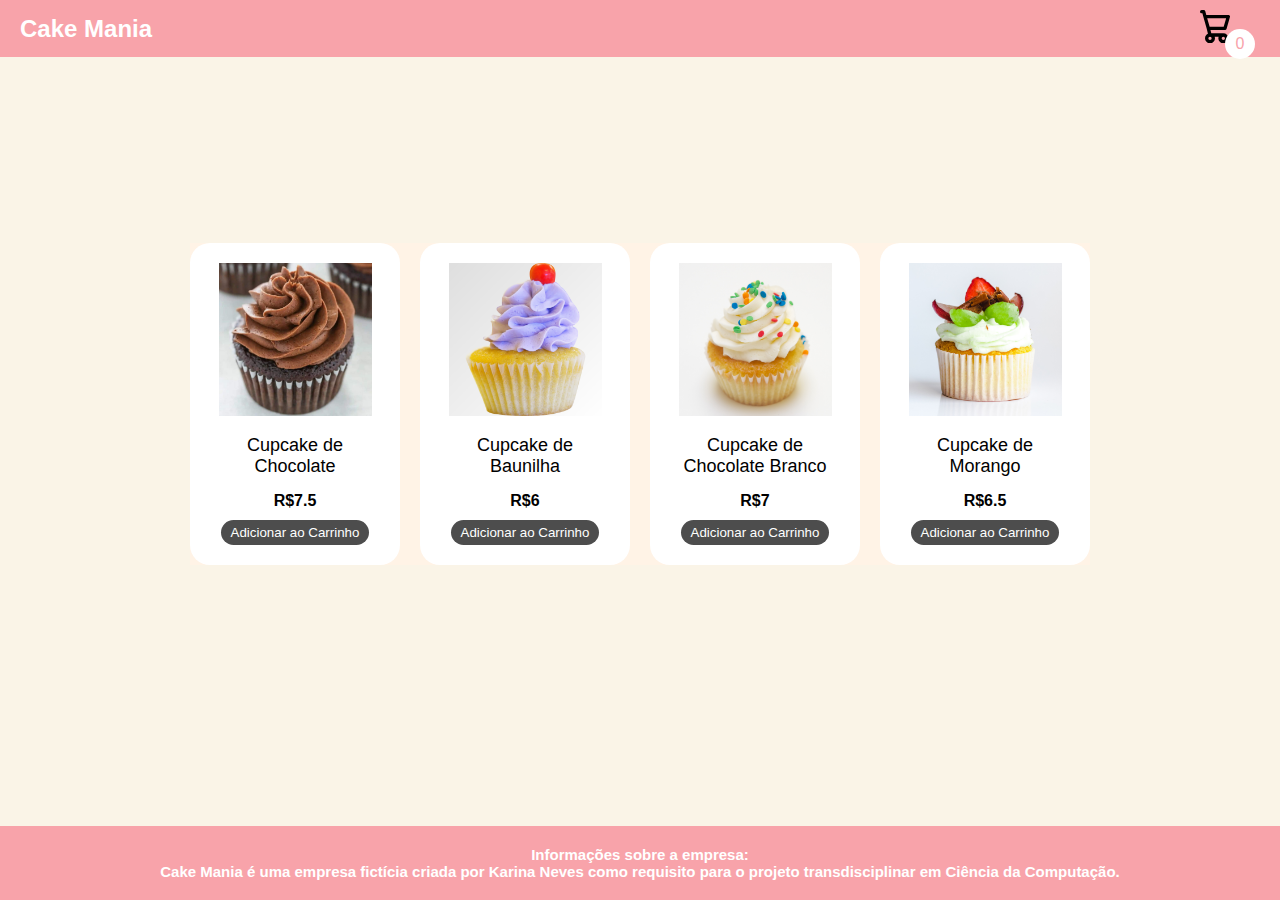
<file: index.html>
<!DOCTYPE html>
<html lang="pt-BR">
<head>
    <meta charset="UTF-8">
    <meta name="viewport" content="width=device-width, initial-scale=1.0">
    <title>Loja de Cupcakes - Página Inicial</title>
    <link rel="stylesheet" href="style.css">
</head>
<body class="">
        <!-- Cabeçalho -->
        <header>
            <div class="logo">Cake Mania</div>
            <div class="icon-cart">
                <svg aria-hidden="true" xmlns="http://www.w3.org/2000/svg" fill="none" viewBox="0 0 18 20">
                    <path stroke="currentColor" stroke-linecap="round" stroke-linejoin="round" stroke-width="2" d="M6 15a2 2 0 1 0 0 4 2 2 0 0 0 0-4Zm0 0h8m-8 0-1-4m9 4a2 2 0 1 0 0 4 2 2 0 0 0 0-4Zm-9-4h10l2-7H3m2 7L3 4m0 0-.792-3H1"/>
                </svg>
                <span>0</span>
            </div>
        </header>

        <div class="container">
        <div class="listProduct"></div>
        </div>
    

    <div class="cartTab">
        <h1>Carrinho</h1>
        <div class="listCart">
        </div>

        <div class="total">
            <div class="total-title">Total</div>
            <div class="total-price">R$0,00</div>
        </div>

        <div class="btn">
            <button class="close">FECHAR</button>
            <button onclick="window.location.href='login.html'" class="checkOut">Comprar</button>
            
        </div>
    </div>

    <!-- Rodapé -->
    <footer>
        <p>Informações sobre a empresa:<br>Cake Mania é uma empresa fictícia criada por Karina Neves como requisito para o projeto transdisciplinar em Ciência da Computação.</p>
    </footer>

    <script src="app.js"></script>

</body>
</html>
</file>
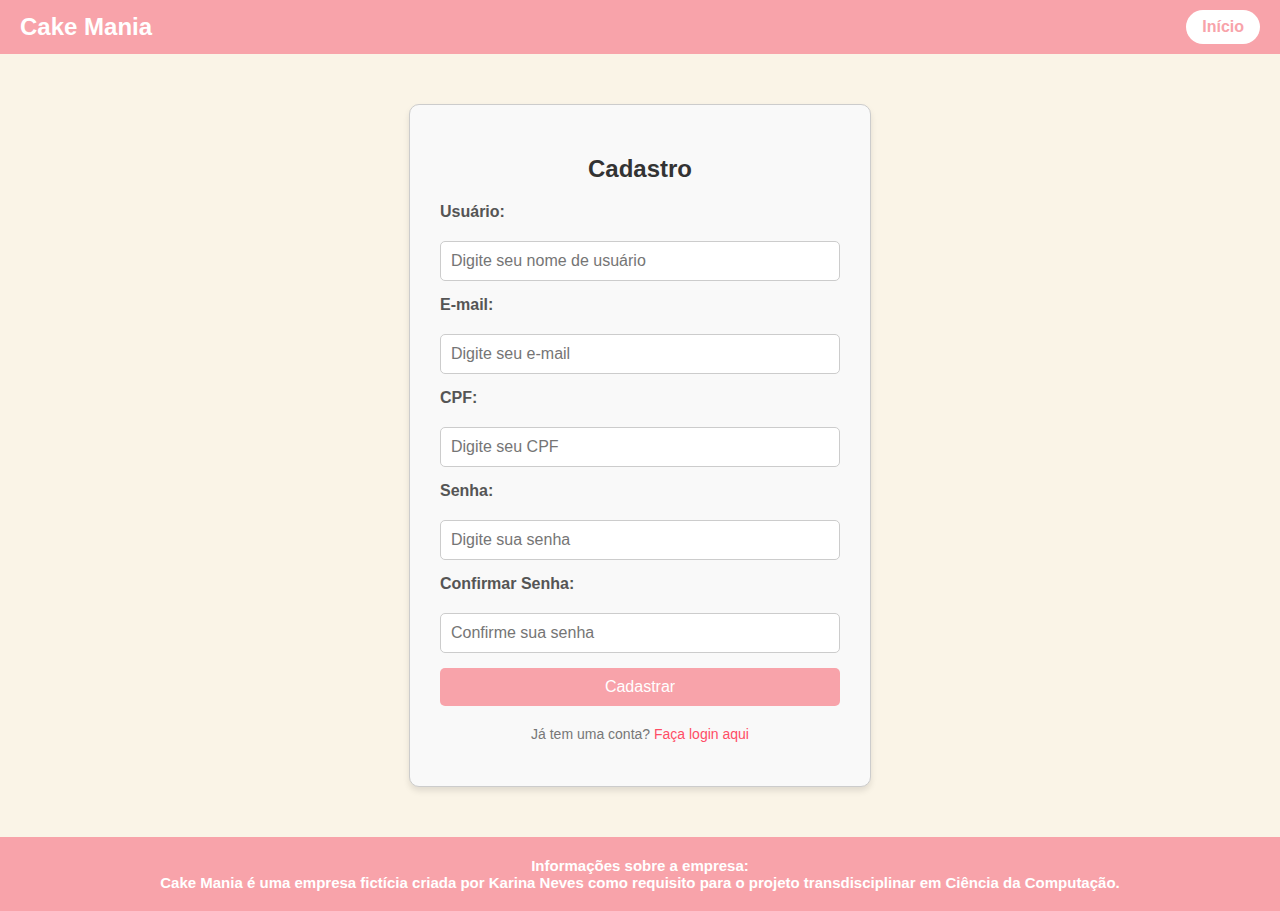
<file: cadastro.html>
<!DOCTYPE html>
<html lang="pt-BR">
<head>
    <meta charset="UTF-8">
    <meta name="viewport" content="width=device-width, initial-scale=1.0">
    <title>Cadastro - Cake Mania</title>
    <link rel="stylesheet" href="style2.css">
    <script>
        function validateForm(event) {
            const email = document.querySelector('#email').value;
            const cpf = document.querySelector('#cpf').value;

            const emailRegex = /^[a-zA-Z0-9._%+-]+@[a-zA-Z0-9.-]+\.[a-zA-Z]{2,}$/;
            const cpfRegex = /^\d{3}\.\d{3}\.\d{3}-\d{2}$/;

            if (!emailRegex.test(email)) {
                alert("Por favor, insira um e-mail válido.");
                event.preventDefault();
                return false;
            }

            if (!cpfRegex.test(cpf)) {
                alert("Por favor, insira um CPF válido no formato 111.222.333-44.");
                event.preventDefault();
                return false;
            }

            return true;
        }
    </script>
</head>
<body>
    <!-- Cabeçalho -->
    <header>
        <div class="logo">Cake Mania</div>
        <div class="header-buttons">
            <button onclick="window.location.href='index.html'" class="inicio-btn">Início</button>
        </div>
    </header>

    <main>
        <!-- Seção de Cadastro -->
        <section class="login-section">
            <h2>Cadastro</h2>
            <form action="processar_cadastro.php" method="post" class="login-form" onsubmit="return validateForm(event);">
                <label for="usuario">Usuário:</label>
                <input type="text" id="usuario" name="usuario" placeholder="Digite seu nome de usuário" required>

                <label for="email">E-mail:</label>
                <input type="email" id="email" name="email" placeholder="Digite seu e-mail" required>

                <label for="cpf">CPF:</label>
                <input type="text" id="cpf" name="cpf" placeholder="Digite seu CPF" maxlength="20" required>

                <label for="senha">Senha:</label>
                <input type="password" id="senha" name="senha" placeholder="Digite sua senha" required>

                <label for="confirmar_senha">Confirmar Senha:</label>
                <input type="password" id="confirmar_senha" name="confirmar_senha" placeholder="Confirme sua senha" required>
                
                <button type="submit" class="login-btn">Cadastrar</button>
            </form>
            <p>Já tem uma conta? <a href="login.html">Faça login aqui</a></p>
        </section>
    </main>

    <!-- Rodapé -->
    <footer>
        <p>Informações sobre a empresa:<br>Cake Mania é uma empresa fictícia criada por Karina Neves como requisito para o projeto transdisciplinar em Ciência da Computação.</p>
    </footer>
</body>
</html>
</file>
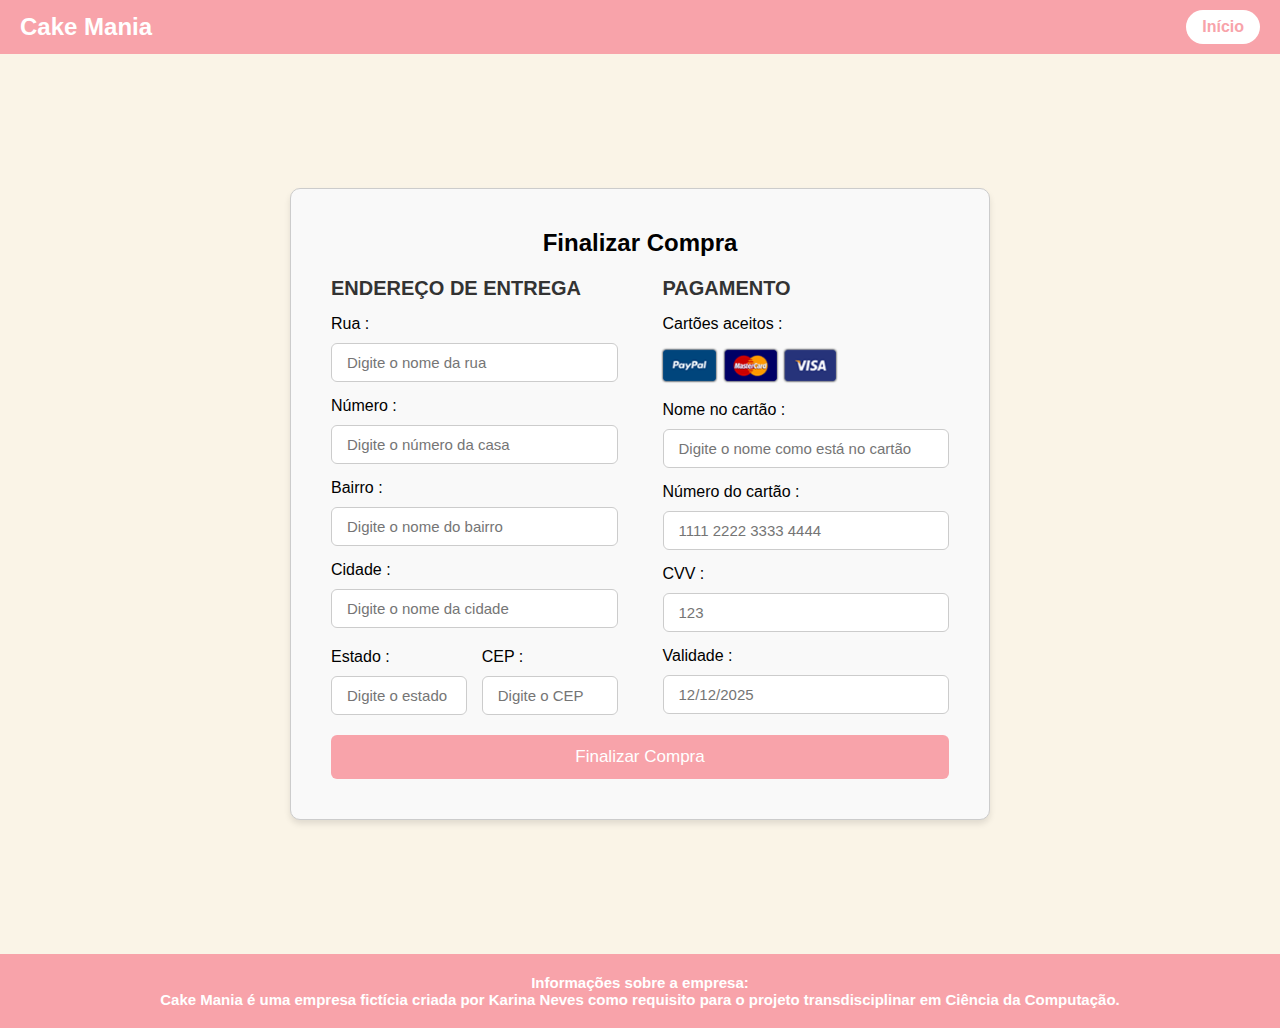
<file: checkout.html>
<!DOCTYPE html>
<html lang="pt-BR">

<head>
    <meta charset="UTF-8">
    <meta name="viewport" content="width=device-width, initial-scale=1.0">
    <title>Finalizar Compra - Cake Mania</title>
    <link rel="stylesheet" href="style3.css">
</head>

<body>
    <!-- Cabeçalho -->
    <header>
        <div class="logo">Cake Mania</div>
        <div class="header-buttons">
            <button onclick="window.location.href='index.html'" class="inicio-btn">Início</button>
        </div>
    </header>

    <div class="container">
        <form>
            <h2>Finalizar Compra</h2>
            <div class="row">
                <div class="column">
                    <h3 class="title">Endereço de Entrega</h3>
                    <div class="input-box">
                        <span>Rua :</span>
                        <input type="text" placeholder="Digite o nome da rua" required>
                    </div>
                    <div class="input-box">
                        <span>Número :</span>
                        <input type="text" placeholder="Digite o número da casa">
                    </div>
                    <div class="input-box">
                        <span>Bairro :</span>
                        <input type="text" placeholder="Digite o nome do bairro">
                    </div>
                    <div class="input-box">
                        <span>Cidade :</span>
                        <input type="text" placeholder="Digite o nome da cidade">
                    </div>

                    <div class="flex">
                        <div class="input-box">
                            <span>Estado :</span>
                            <input type="text" placeholder="Digite o estado">
                        </div>
                        <div class="input-box">
                            <span>CEP :</span>
                            <input type="text" placeholder="Digite o CEP">
                        </div>
                    </div>
                </div>

                <div class="column">
                    <h3 class="title">Pagamento</h3>
                    <div class="input-box">
                        <span>Cartões aceitos :</span>
                        <img src="image/imgcards.png" alt="">
                    </div>
                    <div class="input-box">
                        <span>Nome no cartão :</span>
                        <input type="text" placeholder="Digite o nome como está no cartão">
                    </div>
                    <div class="input-box">
                        <span>Número do cartão :</span>
                        <input type="text" placeholder="1111 2222 3333 4444">
                    </div>
                    <div class="input-box">
                        <span>CVV :</span>
                        <input type="text" placeholder="123">
                    </div>
                    <div class="input-box">
                        <span>Validade :</span>
                        <input type="text" placeholder="12/12/2025">
                    </div>
                </div>
            </div>
            
            <button type="button" onclick="window.location.href='obrigada.html'" class="btn">Finalizar Compra</button>
        </form>
        
    </div>

    <!-- Rodapé -->
    <footer>
        <p>Informações sobre a empresa:<br>Cake Mania é uma empresa fictícia criada por Karina Neves como requisito para o projeto transdisciplinar em Ciência da Computação.</p>
     </footer>

</body>
</html>
</file>
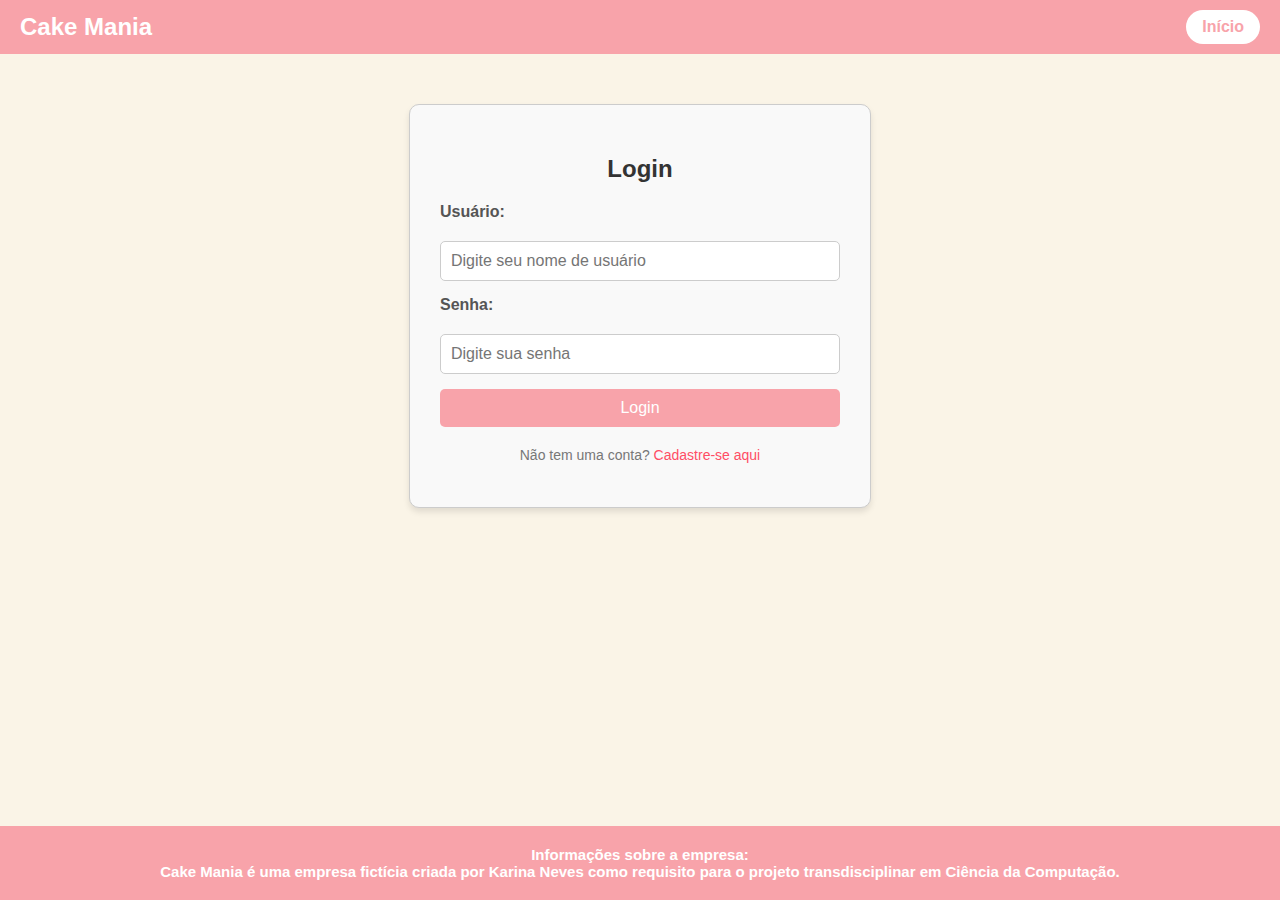
<file: login.html>
<!DOCTYPE html>
<html lang="pt-BR">
<head>
    <meta charset="UTF-8">
    <meta name="viewport" content="width=device-width, initial-scale=1.0">
    <title>Login - Cake Mania</title>
    <link rel="stylesheet" href="style2.css">
</head>
<body>
    <!-- Cabeçalho -->
    <header>
        <div class="logo">Cake Mania</div>
        <div class="header-buttons">
            <button onclick="window.location.href='index.html'" class="inicio-btn">Início</button>
        </div>
    </header>

    <main>
        <!-- Seção de Login -->
        <section class="login-section">
            <h2>Login</h2>
            <form action="autenticar_login.php" method="POST" class="login-form" nonvalidate>
                <label for="username">Usuário:</label>
                <input type="text" id="username" name="username" placeholder="Digite seu nome de usuário" required>
                
                <label for="password">Senha:</label>
                <input type="password" id="password" name="password" placeholder="Digite sua senha" required>
                
                <button type="submit" class="login-btn">Login</button>
            </form>
            <p>Não tem uma conta? <a href="cadastro.html">Cadastre-se aqui</a></p>
        </section>
    </main>

    <!-- Rodapé -->
    <footer>
        <p>Informações sobre a empresa:<br>Cake Mania é uma empresa fictícia criada por Karina Neves como requisito para o projeto transdisciplinar em Ciência da Computação.</p>
    </footer>
</body>
</html>
</file>
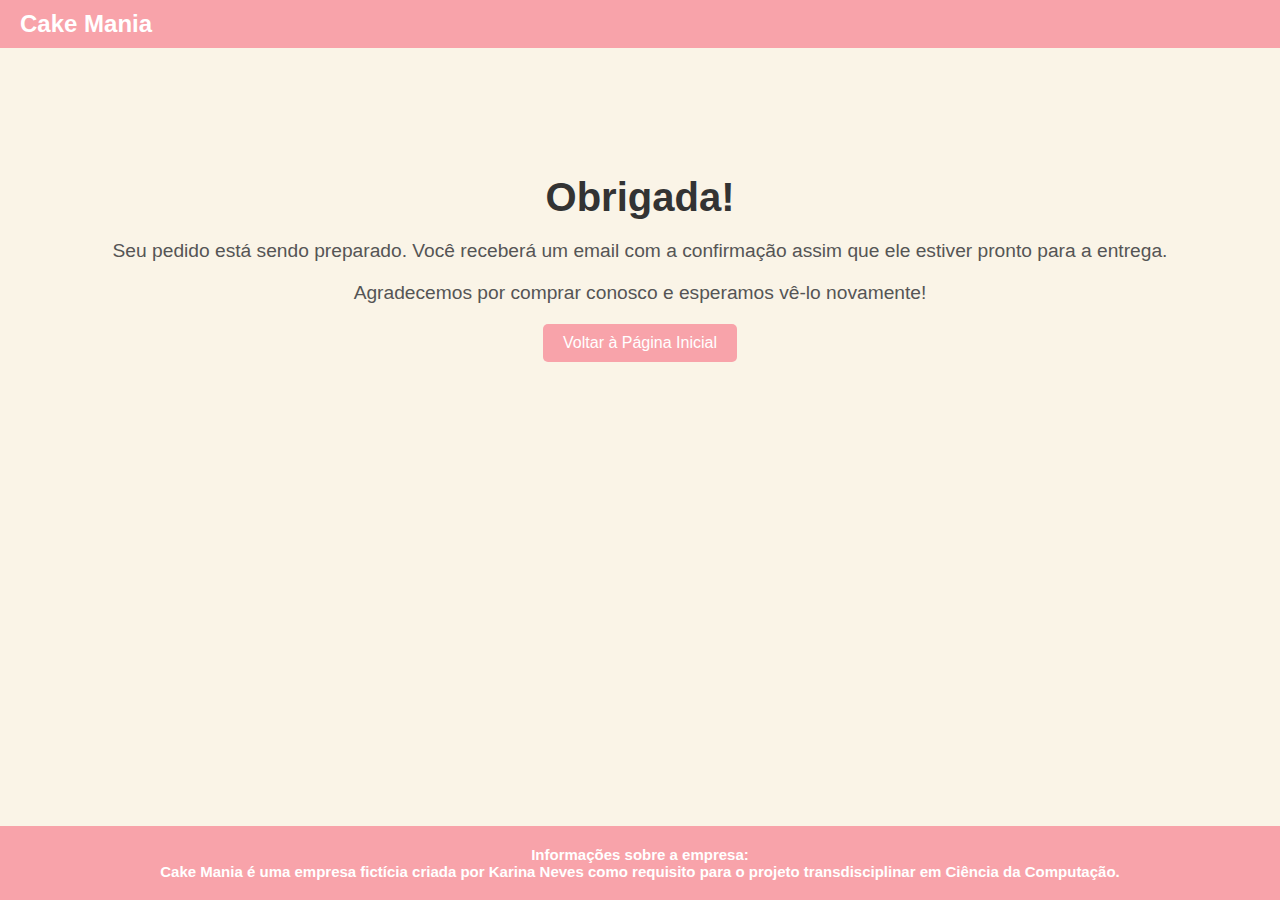
<file: obrigada.html>
<!DOCTYPE html>
<html lang="pt-BR">
<head>
    <meta charset="UTF-8">
    <meta name="viewport" content="width=device-width, initial-scale=1.0">
    <title>Pedido Finalizado</title>
    <link rel="stylesheet" href="style4.css">
</head>
<body>
    <!-- Cabeçalho -->
    <header>
        <div class="logo">Cake Mania</div>
    </header>

    <!-- Mensagem de Agradecimento -->
    <main class="thank-you">
        <h1>Obrigada!</h1>
        <p>Seu pedido está sendo preparado. Você receberá um email com a confirmação assim que ele estiver pronto para a entrega.</p>
        <p>Agradecemos por comprar conosco e esperamos vê-lo novamente!</p>
        <button class="home-btn" onclick="window.location.href='index.html'">Voltar à Página Inicial</button>
    </main>

    <!-- Rodapé -->
    <footer>
        <p>Informações sobre a empresa:<br>Cake Mania é uma empresa fictícia criada por Karina Neves como requisito para o projeto transdisciplinar em Ciência da Computação.</p>
    </footer>
</body>
</html>
</file>
<file: style.css>
/* Estilos gerais */
body {
    font-family: Arial, sans-serif;
    margin: 0;
    padding: 0;
    background-color: #faf4e7;
}

/* Garante que o HTML e o body ocupem toda a altura da janela */
html, body {
    height: 100%;
    margin: 0;
    display: flex;
    flex-direction: column;
}

/* O conteúdo principal deve crescer para ocupar o espaço disponível */
main {
    flex: 1;
}

.container{
    width: 900px;
    margin: auto;
    max-width: 90vw;
    text-align: center;
    padding-top: 90px;
    padding-bottom: 165px;
    transition: transform .5s;
}

svg{
    width: 30px;
}

header {
    background-color: #f8a3aa;
    display: flex;
    justify-content: space-between;
    align-items: center;
    padding: 10px 20px;
}

.logo {
    font-size: 1.5em;
    font-weight: bold;
    color: #fff;
}

.icon-cart {
    position: relative;
    padding-right: 30px;
}

.icon-cart span {
    position: absolute;
    background-color: #fff;
    width: 30px;
    height: 30px;
    display: flex;
    justify-content: center;
    align-items: center;
    border-radius: 50%;
    color: #f8a3aa;
    top: 50%;
    right: 5px;
}

.listProduct .item img{
    width: 90%;
}
.listProduct{
    display: grid;
    grid-template-columns: repeat(4, 1fr);
    gap: 20px;
    background-color: #fff3e6;
}
.listProduct .item{
    background-color: #fff;
    padding: 20px;
    border-radius: 20px;
}
.listProduct .item h2{
    font-weight: 500;
    font-size: large;
}
.listProduct .item .price{
    font-weight: bold;
}
.listProduct .item button{
    background-color: #4d4d4d;
    color: #fff;
    border: none;
    padding: 5px 10px;
    margin-top: 10px;
    border-radius: 20px;
    cursor: pointer;
}

/* carrinho */
.cartTab{
    width: 400px;
    background-color: #4d4d4d;
    color: #fff;
    position: fixed;
    top: 0;
    right: -400px;
    bottom: 0;
    display: grid;
    grid-template-rows: 70px 1fr 70px;
    transition: .5s;
}
body.showCart .cartTab{
    right: 0;
}
body.showCart .container{
    transform: translateX(-250px);
}
.cartTab h1{
    padding: 20px;
    margin: 0;
    font-weight: 300;
}
.cartTab .total{
    padding-right: 10px;
    display: flex;
    justify-content: flex-end;
    margin-top: 1.5rem;
    border-top: 2px solid #fff;
}
.cartTab .total-title{
    font-size: 1rem;
    font-weight: 600;
}
.cartTab .total-price{
    margin-left: 0.5rem;
}
.cartTab .btn{
    display: grid;
    grid-template-columns: repeat(2, 1fr);
}
.cartTab button{
    padding: 30px;
    background-color: #f8a3aa;
    border: none;
    font-weight: 500;
    font-size: 15px;
    cursor: pointer;
}
.cartTab .close{
    background-color: #fff;
}
.listCart .item img{
    width: 100%;
}
.listCart .item{
    display: grid;
    grid-template-columns: 70px 150px 50px 1fr;
    gap: 10px;
    text-align: center;
    align-items: center;
}
.listCart .quantity span{
    display: inline-block;
    width: 25px;
    height: 25px;
    background-color: #fff;
    border-radius: 50%;
    color: #555;
    cursor: pointer;
}
.listCart .quantity span:nth-child(2){
    background-color: transparent;
    color: #fff;
    cursor: auto;
}
.listCart .item:nth-child(even){
    background-color: #4d4d4d;
}
.listCart{
    overflow: auto;
}
.listCart::-webkit-scrollbar{
    width: 0;
}
@media only screen and (max-width: 992px) {
    .listProduct{
        grid-template-columns: repeat(3, 1fr);
    }
}


/* mobile */
@media only screen and (max-width: 768px) {
    .listProduct{
        grid-template-columns: repeat(2, 1fr);
    }
}

footer {
    background-color: #f8a3aa;
    color: #fff;
    padding: 5px;
    text-align: center;
    font-weight: bold;
    font-size: 15px;
}
</file>
<file: style2.css>
/* Estilo para a seção de login */
body {
    font-family: Arial, sans-serif;
    margin: 0;
    padding: 0;
    background-color: #faf4e7;
}

/* Garante que o HTML e o body ocupem toda a altura da janela */
html, body {
    height: 100%;
    margin: 0;
    display: flex;
    flex-direction: column;
}

/* O conteúdo principal deve crescer para ocupar o espaço disponível */
main {
    flex: 1;
}

header {
    background-color: #f8a3aa;
    display: flex;
    justify-content: space-between;
    align-items: center;
    padding: 10px 20px;
}

.logo {
    font-size: 1.5em;
    font-weight: bold;
    color: #fff;
}

.header-buttons button {
    color: #f8a3aa;
    background-color: #fff;
    border: none;
    padding: 8px 16px;
    border-radius: 20px;
    margin-left: 10px;
    font-size: 1em;
    font-weight: bold;
    cursor: pointer;
}

.login-section {
    max-width: 400px;
    margin: 50px auto;
    padding: 30px;
    border: 1px solid #ccc;
    border-radius: 10px;
    background-color: #f9f9f9;
    box-shadow: 0px 4px 6px rgba(0, 0, 0, 0.1);
    text-align: center;
}

.login-section h2 {
    margin-bottom: 20px;
    font-size: 24px;
    color: #333;
}

.login-form {
    display: flex;
    flex-direction: column;
    gap: 15px;
}

.login-form label {
    font-weight: bold;
    text-align: left;
    margin-bottom: 5px;
    color: #555;
}

.login-form input {
    padding: 10px;
    border: 1px solid #ccc;
    border-radius: 5px;
    font-size: 16px;
}

.login-btn {
    padding: 10px 15px;
    background-color: #f8a3aa;
    color: white;
    border: none;
    border-radius: 5px;
    cursor: pointer;
    font-size: 16px;
    transition: background-color 0.3s ease;
}

.login-btn:hover {
    background-color: #fa929b;
}

.login-section p {
    margin-top: 20px;
    font-size: 14px;
    color: #777;
}

.login-section a {
    color: #ff4d65;
    text-decoration: none;
}

.login-section a:hover {
    text-decoration: underline;
}

footer {
    background-color: #f8a3aa;
    color: #fff;
    padding: 5px;
    text-align: center;
    font-weight: bold;
    font-size: 15px;
}
</file>
<file: style3.css>
@import url('https://fonts.googleapis.com/css2?family=Poppins:wght@300;400;500;600;700;800;900&display=swap');

* {
    margin: 0;
    padding: 0;
    box-sizing: border-box;
    font-family: Arial, sans-serif;
}

header {
    background-color: #f8a3aa;
    display: flex;
    justify-content: space-between;
    align-items: center;
    padding: 10px 20px;
}

.logo {
    font-size: 1.5em;
    font-weight: bold;
    color: #fff;
}

.header-buttons button {
    color: #f8a3aa;
    background-color: #fff;
    border: none;
    padding: 8px 16px;
    border-radius: 20px;
    margin-left: 10px;
    font-size: 1em;
    font-weight: bold;
    cursor: pointer;
}

.container {
    display: flex;
    justify-content: center;
    align-items: center;
    min-height: 100vh;
    background: #faf4e7;
    padding: 25px;
}

.container form {
    width: 700px;
    padding: 40px;
    border: 1px solid #ccc;
    background: #f9f9f9;
    box-shadow: 0px 4px 6px rgba(0, 0, 0, 0.1);
    border-radius: 10px;
}

.container h2 {
    text-align: center;
    margin-bottom: 20px;
}

form .row {
    display: flex;
    gap: 45px;
    flex-wrap: wrap;
}

.row .column {
    flex: 1 1 250px;
}

.column .title {
    font-size: 20px;
    color: #333;
    text-transform: uppercase;
    margin-bottom: 5px;
}

.column .input-box {
    margin: 15px 0;
}

.input-box span {
    display: block;
    margin-bottom: 10px;
}

.input-box input {
    width: 100%;
    padding: 10px 15px;
    border: 1px solid #ccc;
    border-radius: 6px;
    font-size: 15px;
}

.column .flex {
    display: flex;
    gap: 15px;
}

.flex .input-box {
    margin-top: 5px;
}

.input-box img {
    height: 34px;
    margin-top: 5px;
    filter: drop-shadow(0 0 1px #000);
}

form .btn {
    width: 100%;
    padding: 12px;
    background: #f8a3aa;
    border: none;
    outline: none;
    border-radius: 6px;
    font-size: 17px;
    color: #fff;
    margin-top: 5px;
    cursor: pointer;
    transition: .5s;
}

form .btn:hover {
    background: #fa929b;
}

footer {
    background-color: #f8a3aa;
    color: #fff;
    padding: 20px;
    text-align: center;
    font-weight: bold;
    font-size: 15px;
}
</file>
<file: style4.css>
/* Estilo para a página de agradecimento */
body {
    font-family: Arial, sans-serif;
    margin: 0;
    padding: 0;
    background-color: #faf4e7;
}

/* Garante que o HTML e o body ocupem toda a altura da janela */
html, body {
    height: 100%;
    margin: 0;
    display: flex;
    flex-direction: column;
}

/* O conteúdo principal deve crescer para ocupar o espaço disponível */
main {
    flex: 1;
}

header {
    background-color: #f8a3aa;
    display: flex;
    justify-content: space-between;
    align-items: center;
    padding: 10px 20px;
}

.logo {
    font-size: 1.5em;
    font-weight: bold;
    color: #fff;
}

.thank-you {
    text-align: center;
    padding: 50px 20px;
    margin-top: 50px;
}

.thank-you h1 {
    font-size: 2.5rem;
    color: #333;
    margin-bottom: 20px;
}

.thank-you p {
    font-size: 1.2rem;
    color: #555;
    margin-bottom: 20px;
}

.thank-you a {
    font-size: 1.5rem;
    color: #ff4d65;
    text-decoration: none;
}

.thank-you a:hover {
    text-decoration: underline;
}

.thank-you .home-btn {
    padding: 10px 20px;
    font-size: 1rem;
    color: #fff;
    background-color: #f8a3aa;
    border: none;
    border-radius: 5px;
    cursor: pointer;
    transition: background-color 0.3s;
}

.thank-you .home-btn:hover {
    background-color: #fa929b;
}

footer {
    background-color: #f8a3aa;
    color: #fff;
    padding: 5px;
    text-align: center;
    font-weight: bold;
    font-size: 15px;
}
</file>
